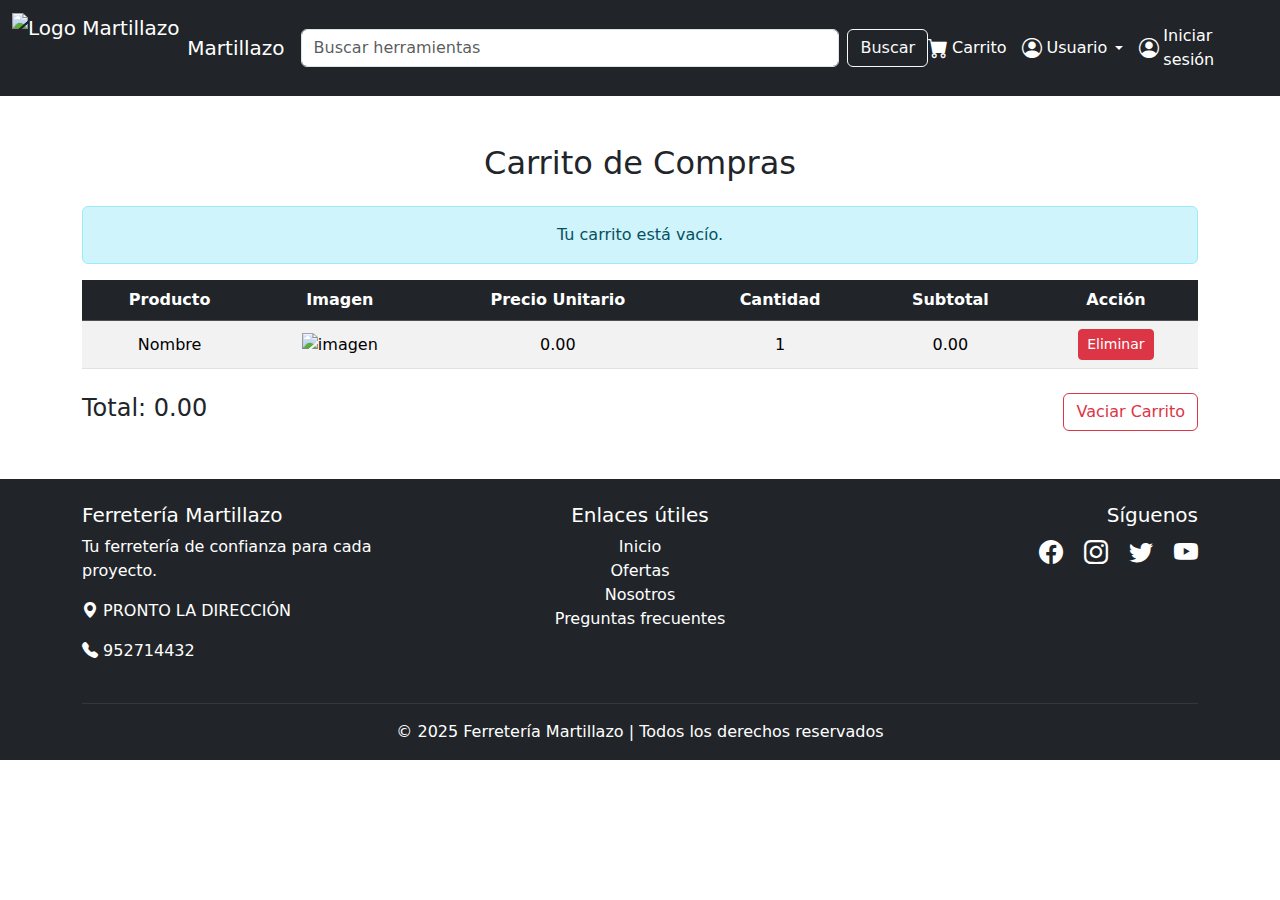
<file: src/main/resources/templates/carrito.html>
<!DOCTYPE html>
<html lang="es" xmlns:th="http://www.thymeleaf.org" xmlns:sec="http://www.thymeleaf.org/extras/spring-security">
<head>
    <meta charset="UTF-8" />
    <meta name="viewport" content="width=device-width, initial-scale=1" />
    <title>Carrito de Compras</title>
    <link href="https://cdn.jsdelivr.net/npm/bootstrap@5.3.0/dist/css/bootstrap.min.css" rel="stylesheet" />
    <link rel="stylesheet" href="https://cdn.jsdelivr.net/npm/bootstrap-icons/font/bootstrap-icons.css">
    <link rel="stylesheet" th:href="@{/css/style.css}" />
</head>
<body>

<!-- Navbar copiado del index -->
<nav class="navbar navbar-expand-lg navbar-dark bg-dark py-2">
    <div class="container-fluid d-flex justify-content-between align-items-center">
        <a class="navbar-brand d-flex align-items-center" th:href="@{/}">
            <img th:src="@{/images/LogoFerretería.jpeg}" alt="Logo Martillazo" width="80%" height="70px" class="me-2">
            <span class="fs-5">Martillazo</span>
        </a>

        <form class="d-flex mx-auto w-50" role="search">
            <input class="form-control me-2" type="search" placeholder="Buscar herramientas" aria-label="Buscar">
            <button class="btn btn-outline-light" type="submit">Buscar</button>
        </form>

        <div class="d-flex align-items-center gap-3">
            <a th:href="@{/carrito}" class="text-white text-decoration-none d-flex align-items-center gap-1">
                <i class="bi bi-cart-fill fs-5"></i>
                <span>Carrito</span>
            </a>

            <div sec:authorize="isAuthenticated()" class="dropdown">
                <a href="#" class="text-white text-decoration-none dropdown-toggle d-flex align-items-center gap-1" role="button" data-bs-toggle="dropdown">
                    <i class="bi bi-person-circle fs-5"></i>
                    <span sec:authentication="principal.username" class="text-white">Usuario</span>
                </a>
                <ul class="dropdown-menu dropdown-menu-end">
                    <li><a class="dropdown-item text-dark" href="#">Ver perfil</a></li>
                    <li><a class="dropdown-item text-dark" href="#">Mis compras</a></li>
                    <li sec:authorize="hasAnyAuthority('ROLE_ADMIN', 'ROLE_TRABAJADOR')">
                        <a class="dropdown-item text-danger" th:href="@{/admin/dashboard}">
                            <i class="bi bi-speedometer2 me-1"></i> Panel de administración
                        </a>
                    </li>
                    <li><hr class="dropdown-divider"></li>
                    <li>
                        <form th:action="@{/logout}" method="post" class="m-0">
                            <button type="submit" class="dropdown-item text-dark">Cerrar sesión</button>
                        </form>
                    </li>
                </ul>
            </div>

            <div sec:authorize="!isAuthenticated()">
                <a href="#" class="text-white text-decoration-none d-flex align-items-center gap-1" data-bs-toggle="modal" data-bs-target="#loginModal">
                    <i class="bi bi-person-circle fs-5"></i>
                    <span>Iniciar sesión</span>
                </a>
            </div>
        </div>
    </div>
</nav>

<!-- Contenido del carrito -->
<div class="container mt-5">
    <h2 class="text-center mb-4">Carrito de Compras</h2>

    <div th:if="${carrito.isEmpty()}" class="alert alert-info text-center">
        Tu carrito está vacío.
    </div>

    <div th:unless="${carrito.isEmpty()}">
        <table class="table table-striped text-center align-middle">
            <thead class="table-dark">
                <tr>
                    <th>Producto</th>
                    <th>Imagen</th>
                    <th>Precio Unitario</th>
                    <th>Cantidad</th>
                    <th>Subtotal</th>
                    <th>Acción</th>
                </tr>
            </thead>
            <tbody>
                <tr th:each="item : ${carrito}">
                    <td th:text="${item.nombre}">Nombre</td>
                    <td><img th:src="${item.imagen}" alt="imagen" style="width: 60px; height: 60px; object-fit: contain;" /></td>
                    <td th:text="${'S/. ' + #numbers.formatDecimal(item.precio, 1, 2)}">0.00</td>
                    <td th:text="${item.cantidad}">1</td>
                    <td th:text="${'S/. ' + #numbers.formatDecimal(item.precio * item.cantidad, 1, 2)}">0.00</td>
                    <td>
                        <form th:action="@{/carrito/eliminar}" method="post">
                            <input type="hidden" name="productoId" th:value="${item.productoId}" />
                            <button type="submit" class="btn btn-sm btn-danger">Eliminar</button>
                        </form>
                    </td>
                </tr>
            </tbody>
        </table>

        <div class="d-flex justify-content-between align-items-center mt-4">
            <h4>Total: <span th:text="${'S/. ' + #numbers.formatDecimal(total, 1, 2)}">0.00</span></h4>
            <form th:action="@{/carrito/vaciar}" method="post">
                <button type="submit" class="btn btn-outline-danger">Vaciar Carrito</button>
            </form>
        </div>
    </div>
</div>

<!-- Footer copiado del index -->
<footer class="bg-dark text-white mt-5 pt-4 pb-3">
    <div class="container">
        <div class="row gy-4">
            <div class="col-12 col-md-4 text-center text-md-start">
                <h5>Ferretería Martillazo</h5>
                <p>Tu ferretería de confianza para cada proyecto.</p>
                <p><i class="bi bi-geo-alt-fill"></i> PRONTO LA DIRECCIÓN </p>
                <p><i class="bi bi-telephone-fill"></i> 952714432 </p>
            </div>
            <div class="col-12 col-md-4 text-center">
                <h5>Enlaces útiles</h5>
                <ul class="list-unstyled">
                    <li><a th:href="@{/}" class="text-white text-decoration-none">Inicio</a></li>
                    <li><a th:href="@{/ofertas}" class="text-white text-decoration-none">Ofertas</a></li>
                    <li><a th:href="@{/nosotros}" class="text-white text-decoration-none">Nosotros</a></li>
                    <li><a th:href="@{/preguntas-frecuentes}" class="text-white text-decoration-none">Preguntas frecuentes</a></li>
                </ul>
            </div>
            <div class="col-12 col-md-4 text-center text-md-end">
                <h5>Síguenos</h5>
                <a href="#" class="text-white me-3"><i class="bi bi-facebook fs-4"></i></a>
                <a href="#" class="text-white me-3"><i class="bi bi-instagram fs-4"></i></a>
                <a href="#" class="text-white me-3"><i class="bi bi-twitter fs-4"></i></a>
                <a href="#" class="text-white"><i class="bi bi-youtube fs-4"></i></a>
            </div>
        </div>
        <hr class="border-secondary mt-4">
        <p class="text-center mb-0">&copy; 2025 Ferretería Martillazo | Todos los derechos reservados</p>
    </div>
</footer>

<script src="https://cdn.jsdelivr.net/npm/bootstrap@5.3.0/dist/js/bootstrap.bundle.min.js"></script>
<script th:src="@{/js/script.js}"></script>
</body>
</html>
</file>
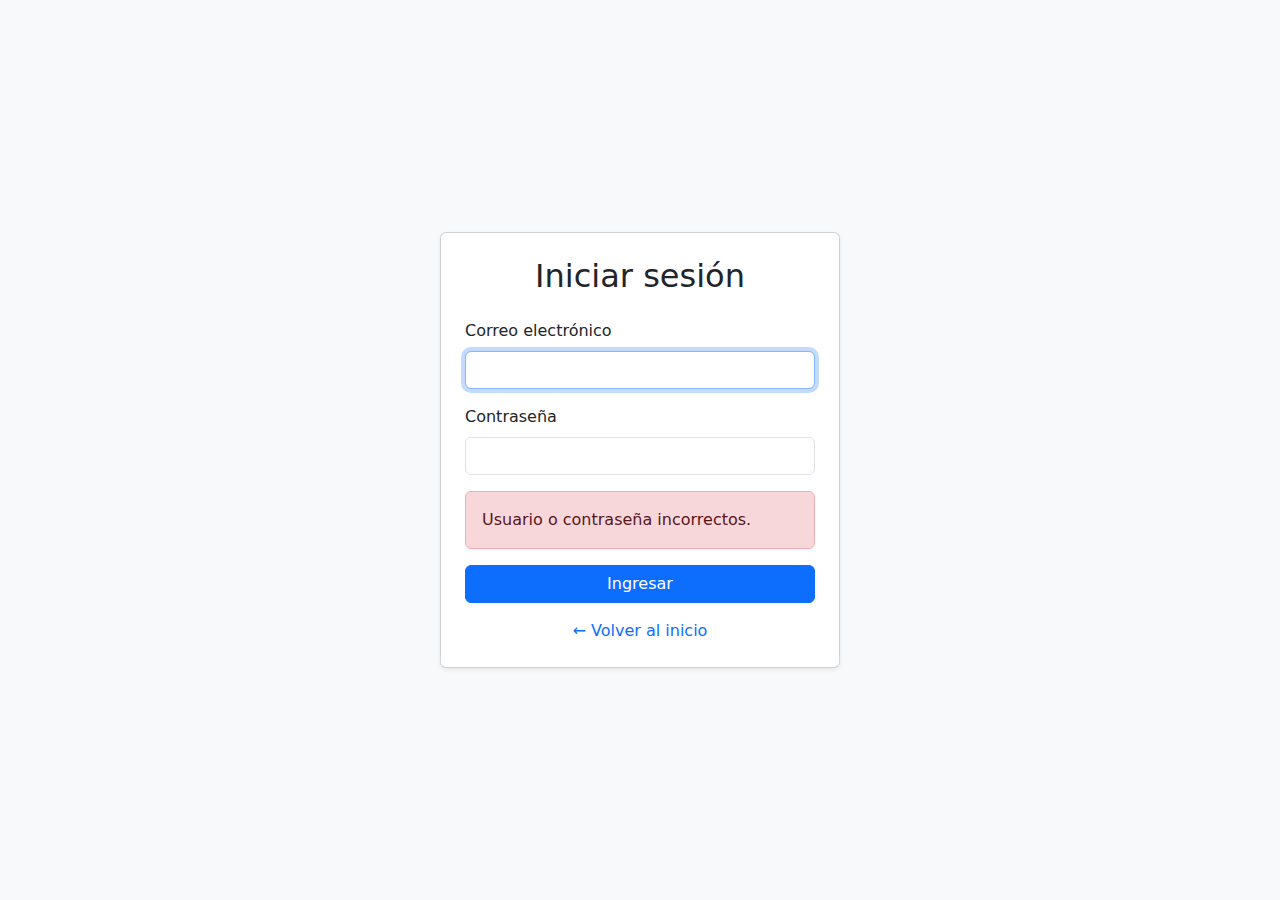
<file: src/main/resources/templates/login.html>
<!DOCTYPE html>
<html lang="es" xmlns:th="http://www.thymeleaf.org">
<head>
    <meta charset="UTF-8">
    <title>Iniciar sesión</title>
    <link href="https://cdn.jsdelivr.net/npm/bootstrap@5.3.0/dist/css/bootstrap.min.css" rel="stylesheet">
</head>
<body class="bg-light">

<div class="container d-flex align-items-center justify-content-center" style="height: 100vh;">
    <div class="card shadow-sm p-4 w-100" style="max-width: 400px;">
        <h2 class="text-center mb-4">Iniciar sesión</h2>
        <form th:action="@{/login}" method="post">
            <div class="mb-3">
                <label for="username" class="form-label">Correo electrónico</label>
                <input type="email" class="form-control" id="username" name="username" required autofocus>
            </div>
            <div class="mb-3">
                <label for="password" class="form-label">Contraseña</label>
                <input type="password" class="form-control" id="password" name="password" required>
            </div>
            <div th:if="${param.error}" class="alert alert-danger">
                Usuario o contraseña incorrectos.
            </div>
            <button type="submit" class="btn btn-primary w-100">Ingresar</button>
        </form>
        <div class="text-center mt-3">
            <a th:href="@{/}" class="text-decoration-none">← Volver al inicio</a>
        </div>
    </div>
</div>

<script src="https://cdn.jsdelivr.net/npm/bootstrap@5.3.0/dist/js/bootstrap.bundle.min.js"></script>
</body>
</html>
</file>
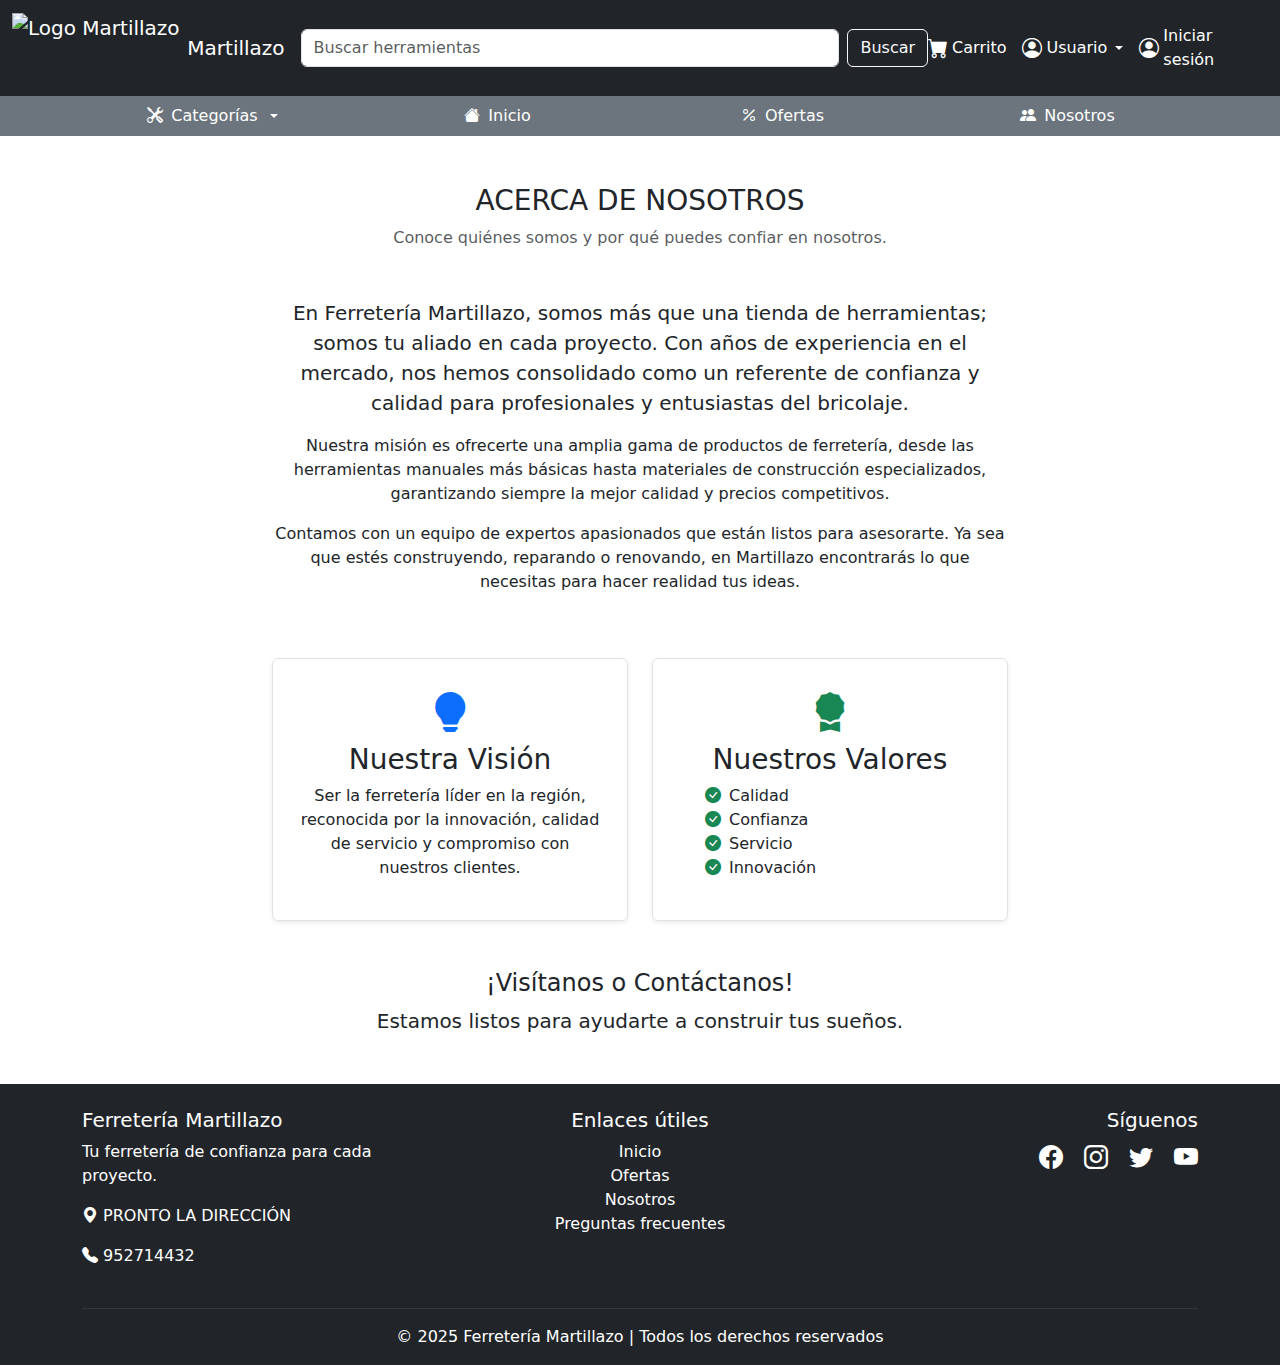
<file: src/main/resources/templates/nosotros.html>
<!DOCTYPE html>
<html lang="es" xmlns:th="http://www.thymeleaf.org" xmlns:sec="http://www.thymeleaf.org/extras/spring-security">
<head>
    <meta charset="UTF-8" />
    <meta name="viewport" content="width=device-width, initial-scale=1" />
    <title>Nosotros</title>

    <link href="https://cdn.jsdelivr.net/npm/bootstrap@5.3.0/dist/css/bootstrap.min.css" rel="stylesheet">
    <link rel="stylesheet" href="https://cdn.jsdelivr.net/npm/bootstrap-icons/font/bootstrap-icons.css">
    <link rel="stylesheet" th:href="@{/css/style.css}" />
</head>
<body>

<!-- Navbar principal -->
<nav class="navbar navbar-expand-lg navbar-dark bg-dark py-2">
    <div class="container-fluid d-flex justify-content-between align-items-center">
        <a class="navbar-brand d-flex align-items-center" th:href="@{/}">
            <img th:src="@{/images/LogoFerretería.jpeg}" alt="Logo Martillazo" width="80%" height="70px" class="me-2">
            <span class="fs-5">Martillazo</span>
        </a>

        <form class="d-flex mx-auto w-50" role="search">
            <input class="form-control me-2" type="search" placeholder="Buscar herramientas" aria-label="Buscar">
            <button class="btn btn-outline-light" type="submit">Buscar</button>
        </form>

        <div class="d-flex align-items-center gap-3">
            <a href="#" class="text-white text-decoration-none d-flex align-items-center gap-1">
                <i class="bi bi-cart-fill fs-5"></i>
                <span>Carrito</span>
            </a>

            <!-- Si está autenticado -->
            <div sec:authorize="isAuthenticated()" class="dropdown">
                <a href="#" class="text-white text-decoration-none dropdown-toggle d-flex align-items-center gap-1" role="button" data-bs-toggle="dropdown">
                    <i class="bi bi-person-circle fs-5"></i>
                    <span sec:authentication="principal.username" class="text-white">Usuario</span>
                </a>
                <ul class="dropdown-menu dropdown-menu-end">
                    <li><a class="dropdown-item text-dark" href="#">Ver perfil</a></li>
                    <li><a class="dropdown-item text-dark" href="#">Mis compras</a></li>

                    <!-- Paneles -->
                    <li sec:authorize="hasRole('ADMIN')">
                        <a class="dropdown-item text-danger" th:href="@{/admin/dashboard}">
                            <i class="bi bi-speedometer2 me-1"></i> Panel de administración
                        </a>
                    </li>
                    <li sec:authorize="hasRole('TRABAJADOR')">
                        <a class="dropdown-item text-danger" th:href="@{/admin/dashboard}">
                            <i class="bi bi-briefcase-fill me-1"></i> Panel del trabajador
                        </a>
                    </li>

                    <li><hr class="dropdown-divider"></li>
                    <li>
                        <form th:action="@{/logout}" method="post" class="m-0">
                            <button type="submit" class="dropdown-item text-dark">Cerrar sesión</button>
                        </form>
                    </li>
                </ul>
            </div>

            <!-- Si NO está autenticado -->
            <div sec:authorize="!isAuthenticated()">
                <a href="#" class="text-white text-decoration-none d-flex align-items-center gap-1" data-bs-toggle="modal" data-bs-target="#loginModal">
                    <i class="bi bi-person-circle fs-5"></i>
                    <span>Iniciar sesión</span>
                </a>
            </div>
        </div>
    </div>
</nav>

<!-- Navbar secundaria de categorías -->
<div class="bg-secondary text-white text-center py-2">
    <div class="container">
        <div class="row">
            <div class="col dropdown">
                <a class="text-white text-decoration-none d-flex justify-content-center align-items-center gap-2 dropdown-toggle" href="#" role="button" data-bs-toggle="dropdown">
                    <i class="bi bi-tools"></i> Categorías
                </a>
                <ul class="dropdown-menu">
                    <li th:each="cat : ${categorias}">
                        <a class="dropdown-item" th:href="@{'/index?category=' + ${cat.nombre}}" th:text="${cat.nombre}"></a>
                    </li>
                </ul>
            </div>
            <div class="col">
                <a th:href="@{/}" class="text-white text-decoration-none d-flex justify-content-center align-items-center gap-2">
                    <i class="bi bi-house-fill"></i> Inicio
                </a>
            </div>
            <div class="col">
                <a th:href="@{/ofertas}" class="text-white text-decoration-none d-flex justify-content-center align-items-center gap-2">
                    <i class="bi bi-percent"></i> Ofertas
                </a>
            </div>
            <div class="col">
                <a th:href="@{/nosotros}" class="text-white text-decoration-none d-flex justify-content-center align-items-center gap-2">
                    <i class="bi bi-people-fill"></i> Nosotros
                </a>
            </div>
        </div>
    </div>
</div>

<!-- Contenido principal -->
<main id="main-content-wrapper" class="flex-grow-1">
    <div class="container mt-5">
        <div class="text-center mb-5">
            <h3 class="section-title">ACERCA DE NOSOTROS</h3>
            <p class="text-muted">Conoce quiénes somos y por qué puedes confiar en nosotros.</p>
        </div>

        <div class="row mb-5">
            <div class="col-md-8 mx-auto text-center">
                <p class="lead">En Ferretería Martillazo, somos más que una tienda de herramientas; somos tu aliado en cada proyecto. Con años de experiencia en el mercado, nos hemos consolidado como un referente de confianza y calidad para profesionales y entusiastas del bricolaje.</p>
                <p>Nuestra misión es ofrecerte una amplia gama de productos de ferretería, desde las herramientas manuales más básicas hasta materiales de construcción especializados, garantizando siempre la mejor calidad y precios competitivos.</p>
                <p>Contamos con un equipo de expertos apasionados que están listos para asesorarte. Ya sea que estés construyendo, reparando o renovando, en Martillazo encontrarás lo que necesitas para hacer realidad tus ideas.</p>
            </div>
        </div>

        <div class="row justify-content-center text-center mb-5">
            <div class="col-md-4">
                <div class="p-4 border rounded shadow-sm">
                    <i class="bi bi-lightbulb-fill fs-1 text-primary mb-3"></i>
                    <h3>Nuestra Visión</h3>
                    <p>Ser la ferretería líder en la región, reconocida por la innovación, calidad de servicio y compromiso con nuestros clientes.</p>
                </div>
            </div>
            <div class="col-md-4">
                <div class="p-4 border rounded shadow-sm">
                    <i class="bi bi-award-fill fs-1 text-success mb-3"></i>
                    <h3>Nuestros Valores</h3>
                    <ul class="list-unstyled text-start mx-auto" style="max-width: 250px;">
                        <li><i class="bi bi-check-circle-fill me-2 text-success"></i>Calidad</li>
                        <li><i class="bi bi-check-circle-fill me-2 text-success"></i>Confianza</li>
                        <li><i class="bi bi-check-circle-fill me-2 text-success"></i>Servicio</li>
                        <li><i class="bi bi-check-circle-fill me-2 text-success"></i>Innovación</li>
                    </ul>
                </div>
            </div>
        </div>

        <div class="text-center mt-5">
            <h4>¡Visítanos o Contáctanos!</h4>
            <p class="lead">Estamos listos para ayudarte a construir tus sueños.</p>
        </div>
    </div>
</main>

<!-- Footer -->
<footer class="bg-dark text-white mt-5 pt-4 pb-3">
    <div class="container">
        <div class="row gy-4">
            <div class="col-12 col-md-4 text-center text-md-start">
                <h5>Ferretería Martillazo</h5>
                <p>Tu ferretería de confianza para cada proyecto.</p>
                <p><i class="bi bi-geo-alt-fill"></i> PRONTO LA DIRECCIÓN</p>
                <p><i class="bi bi-telephone-fill"></i> 952714432</p>
            </div>

            <div class="col-12 col-md-4 text-center">
                <h5>Enlaces útiles</h5>
                <ul class="list-unstyled">
                    <li><a th:href="@{/}" class="text-white text-decoration-none">Inicio</a></li>
                    <li><a th:href="@{/ofertas}" class="text-white text-decoration-none">Ofertas</a></li>
                    <li><a th:href="@{/nosotros}" class="text-white text-decoration-none">Nosotros</a></li>
                    <li><a th:href="@{/preguntas-frecuentes}" class="text-white text-decoration-none">Preguntas frecuentes</a></li>
                </ul>
            </div>

            <div class="col-12 col-md-4 text-center text-md-end">
                <h5>Síguenos</h5>
                <a href="#" class="text-white me-3"><i class="bi bi-facebook fs-4"></i></a>
                <a href="#" class="text-white me-3"><i class="bi bi-instagram fs-4"></i></a>
                <a href="#" class="text-white me-3"><i class="bi bi-twitter fs-4"></i></a>
                <a href="#" class="text-white"><i class="bi bi-youtube fs-4"></i></a>
            </div>
        </div>
        <hr class="border-secondary mt-4">
        <p class="text-center mb-0">&copy; 2025 Ferretería Martillazo | Todos los derechos reservados</p>
    </div>
</footer>

<!-- Modal de login -->
<div th:replace="fragments/login-register-modal :: loginModalFragment"></div>

<script src="https://cdn.jsdelivr.net/npm/bootstrap@5.3.0/dist/js/bootstrap.bundle.min.js"></script>
<script th:src="@{/js/script.js}"></script>

</body>
</html>
</file>
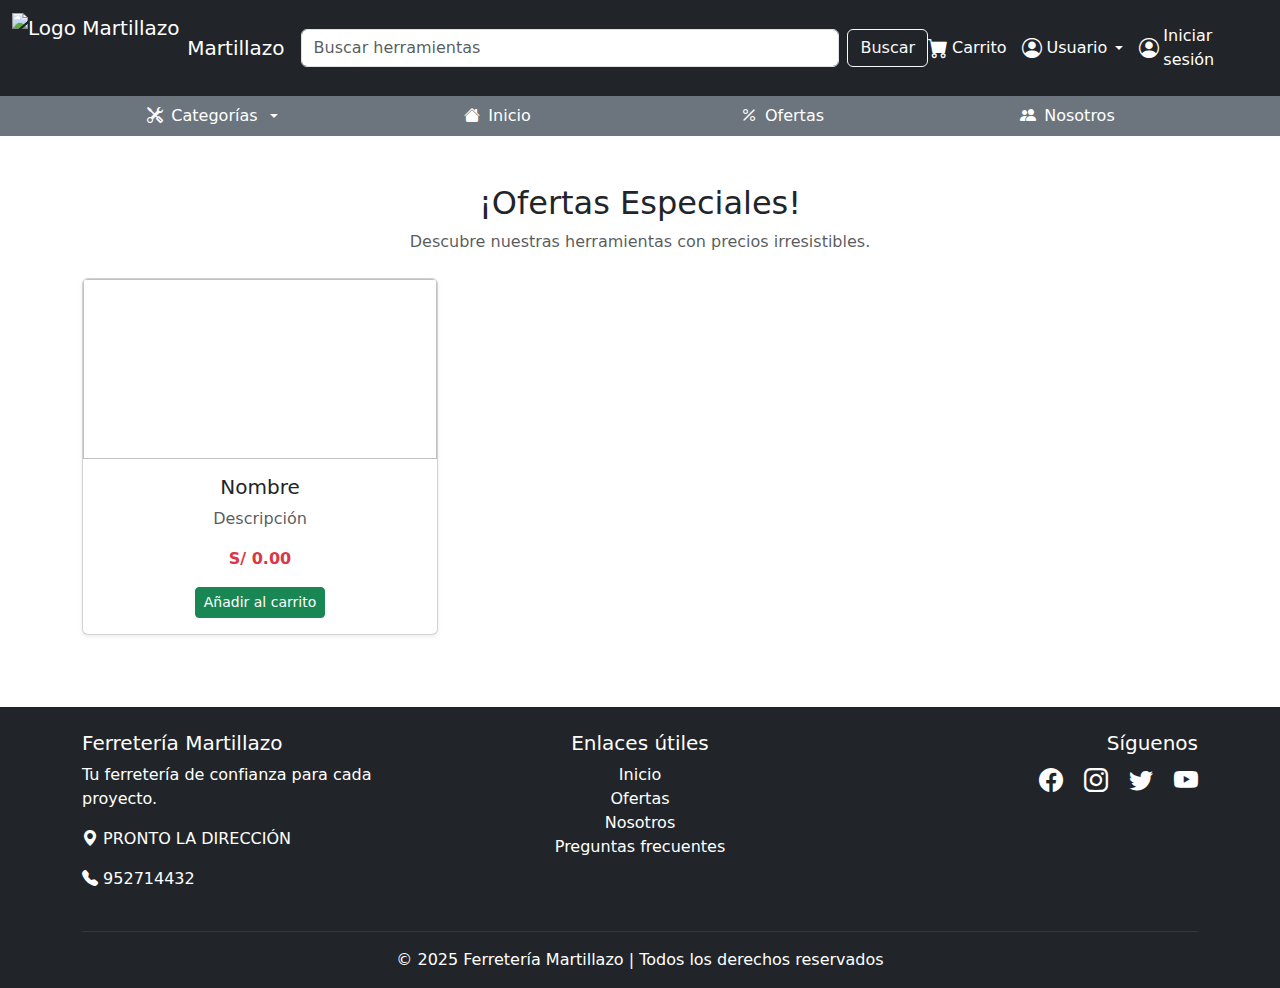
<file: src/main/resources/templates/ofertas.html>
<!DOCTYPE html>
<html lang="es" xmlns:th="http://www.thymeleaf.org" xmlns:sec="http://www.thymeleaf.org/extras/spring-security">
<head>
    <meta charset="UTF-8" />
    <meta name="viewport" content="width=device-width, initial-scale=1" />
    <title>Ofertas</title>

    <link href="https://cdn.jsdelivr.net/npm/bootstrap@5.3.0/dist/css/bootstrap.min.css" rel="stylesheet">
    <link rel="stylesheet" href="https://cdn.jsdelivr.net/npm/bootstrap-icons/font/bootstrap-icons.css">
    <link rel="stylesheet" th:href="@{/css/style.css}" />
</head>
<body>

<!-- Navbar principal -->
<nav class="navbar navbar-expand-lg navbar-dark bg-dark py-2">
    <div class="container-fluid d-flex justify-content-between align-items-center">
        <a class="navbar-brand d-flex align-items-center" th:href="@{/}">
            <img th:src="@{/images/LogoFerretería.jpeg}" alt="Logo Martillazo" width="80%" height="70px" class="me-2">
            <span class="fs-5">Martillazo</span>
        </a>

        <form class="d-flex mx-auto w-50" role="search">
            <input class="form-control me-2" type="search" placeholder="Buscar herramientas" aria-label="Buscar">
            <button class="btn btn-outline-light" type="submit">Buscar</button>
        </form>

        <div class="d-flex align-items-center gap-3">
            <a href="#" class="text-white text-decoration-none d-flex align-items-center gap-1">
                <i class="bi bi-cart-fill fs-5"></i>
                <span>Carrito</span>
            </a>

            <!-- Usuario autenticado -->
            <div sec:authorize="isAuthenticated()" class="dropdown">
                <a href="#" class="text-white text-decoration-none dropdown-toggle d-flex align-items-center gap-1" role="button" data-bs-toggle="dropdown">
                    <i class="bi bi-person-circle fs-5"></i>
                    <span sec:authentication="principal.username">Usuario</span>
                </a>
                <ul class="dropdown-menu dropdown-menu-end">
                    <li><a class="dropdown-item text-dark" href="#">Ver perfil</a></li>
                    <li><a class="dropdown-item text-dark" href="#">Mis compras</a></li>

                    <li sec:authorize="hasAnyRole('ADMIN', 'TRABAJADOR')">
                        <a class="dropdown-item text-danger" th:href="@{/admin/dashboard}">
                            <i class="bi bi-speedometer2 me-1"></i> Panel de administración
                        </a>
                    </li>

                    <li><hr class="dropdown-divider"></li>
                    <li>
                        <form th:action="@{/logout}" method="post" class="m-0">
                            <button type="submit" class="dropdown-item">
                                <i class="bi bi-box-arrow-right me-1"></i> Cerrar sesión
                            </button>
                        </form>
                    </li>
                </ul>
            </div>

            <!-- Usuario NO autenticado -->
            <div sec:authorize="!isAuthenticated()">
                <a href="#" class="text-white text-decoration-none d-flex align-items-center gap-1" data-bs-toggle="modal" data-bs-target="#loginModal">
                    <i class="bi bi-person-circle fs-5"></i>
                    <span>Iniciar sesión</span>
                </a>
            </div>
        </div>
    </div>
</nav>

<!-- Navbar secundaria -->
<div class="bg-secondary text-white text-center py-2">
    <div class="container">
        <div class="row">
            <div class="col dropdown">
                <a class="text-white text-decoration-none d-flex justify-content-center align-items-center gap-2 dropdown-toggle" href="#" role="button" data-bs-toggle="dropdown">
                    <i class="bi bi-tools"></i> Categorías
                </a>
                <ul class="dropdown-menu">
                    <li th:each="cat : ${categorias}">
                        <a class="dropdown-item" th:href="@{'/index?category=' + ${cat.nombre}}" th:text="${cat.nombre}"></a>
                    </li>
                </ul>
            </div>
            <div class="col">
                <a th:href="@{/}" class="text-white text-decoration-none d-flex justify-content-center align-items-center gap-2">
                    <i class="bi bi-house-fill"></i> Inicio
                </a>
            </div>
            <div class="col">
                <a th:href="@{/ofertas}" class="text-white text-decoration-none d-flex justify-content-center align-items-center gap-2">
                    <i class="bi bi-percent"></i> Ofertas
                </a>
            </div>
            <div class="col">
                <a th:href="@{/nosotros}" class="text-white text-decoration-none d-flex justify-content-center align-items-center gap-2">
                    <i class="bi bi-people-fill"></i> Nosotros
                </a>
            </div>
        </div>
    </div>
</div>

<!-- Contenido de ofertas -->
<main class="container mt-5">
    <div class="text-center mb-4">
        <h2 class="section-title">¡Ofertas Especiales!</h2>
        <p class="text-muted">Descubre nuestras herramientas con precios irresistibles.</p>
    </div>

    <div class="row">
        <!-- Ejemplo de producto en oferta -->
        <div class="col-12 col-sm-6 col-md-4 mb-4" th:each="oferta : ${ofertas}">
            <div class="card h-100 shadow-sm">
                <img th:src="${oferta.imagen}" class="card-img-top" th:alt="${oferta.nombre}" style="height: 180px; object-fit: contain;">
                <div class="card-body d-flex flex-column text-center">
                    <h5 class="card-title" th:text="${oferta.nombre}">Nombre</h5>
                    <p class="text-muted" th:text="${oferta.descripcion}">Descripción</p>
                    <p class="card-price price text-danger fw-bold" th:text="${'S/. ' + #numbers.formatDecimal(oferta.precio, 1, 2)}">S/ 0.00</p>
                    <div class="mt-auto">
                        <button class="btn btn-success btn-sm">Añadir al carrito</button>
                    </div>
                </div>
            </div>
        </div>
    </div>
</main>

<!-- Footer -->
<footer class="bg-dark text-white mt-5 pt-4 pb-3">
    <div class="container">
        <div class="row gy-4">
            <div class="col-12 col-md-4 text-center text-md-start">
                <h5>Ferretería Martillazo</h5>
                <p>Tu ferretería de confianza para cada proyecto.</p>
                <p><i class="bi bi-geo-alt-fill"></i> PRONTO LA DIRECCIÓN</p>
                <p><i class="bi bi-telephone-fill"></i> 952714432</p>
            </div>

            <div class="col-12 col-md-4 text-center">
                <h5>Enlaces útiles</h5>
                <ul class="list-unstyled">
                    <li><a th:href="@{/}" class="text-white text-decoration-none">Inicio</a></li>
                    <li><a th:href="@{/ofertas}" class="text-white text-decoration-none">Ofertas</a></li>
                    <li><a th:href="@{/nosotros}" class="text-white text-decoration-none">Nosotros</a></li>
                    <li><a th:href="@{/preguntas-frecuentes}" class="text-white text-decoration-none">Preguntas frecuentes</a></li>
                </ul>
            </div>

            <div class="col-12 col-md-4 text-center text-md-end">
                <h5>Síguenos</h5>
                <a href="#" class="text-white me-3"><i class="bi bi-facebook fs-4"></i></a>
                <a href="#" class="text-white me-3"><i class="bi bi-instagram fs-4"></i></a>
                <a href="#" class="text-white me-3"><i class="bi bi-twitter fs-4"></i></a>
                <a href="#" class="text-white"><i class="bi bi-youtube fs-4"></i></a>
            </div>
        </div>
        <hr class="border-secondary mt-4">
        <p class="text-center mb-0">&copy; 2025 Ferretería Martillazo | Todos los derechos reservados</p>
    </div>
</footer>

<!-- Modal login/register -->
<div th:replace="fragments/login-register-modal :: loginModalFragment"></div>

<script src="https://cdn.jsdelivr.net/npm/bootstrap@5.3.0/dist/js/bootstrap.bundle.min.js"></script>
<script th:src="@{/js/script.js}"></script>

</body>
</html>
</file>
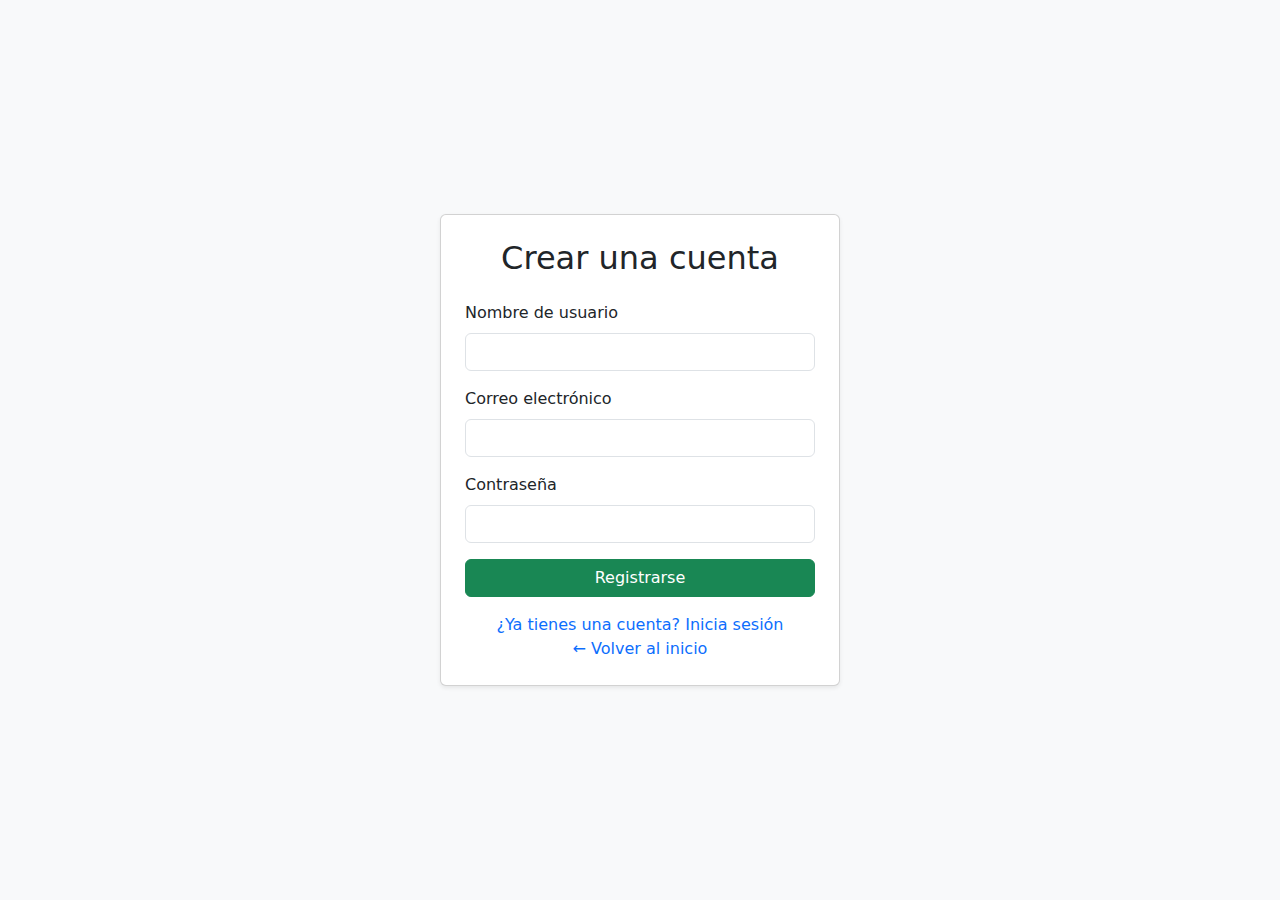
<file: src/main/resources/templates/register.html>
<!DOCTYPE html>
<html lang="es" xmlns:th="http://www.thymeleaf.org">
<head>
    <meta charset="UTF-8">
    <title>Registrarse</title>
    <link href="https://cdn.jsdelivr.net/npm/bootstrap@5.3.0/dist/css/bootstrap.min.css" rel="stylesheet">
</head>
<body class="bg-light">

<div class="container d-flex align-items-center justify-content-center" style="height: 100vh;">
    <div class="card shadow-sm p-4" style="min-width: 400px;">
        <h2 class="text-center mb-4">Crear una cuenta</h2>
        <form th:action="@{/register}" method="post" th:object="${usuario}">
            <div class="mb-3">
                <label for="nombre" class="form-label">Nombre de usuario</label>
                <input type="text" th:field="*{nombre}" class="form-control" id="nombre" required>
            </div>
            <div class="mb-3">
                <label for="correo" class="form-label">Correo electrónico</label>
                <input type="email" th:field="*{correo}" class="form-control" id="correo" required>
            </div>
            <div class="mb-3">
                <label for="contraseña" class="form-label">Contraseña</label>
                <input type="password" th:field="*{contraseña}" class="form-control" id="contraseña" required minlength="6">
            </div>
            <button type="submit" class="btn btn-success w-100">Registrarse</button>
        </form>
        <div class="text-center mt-3">
            <a th:href="@{/login}" class="text-decoration-none">¿Ya tienes una cuenta? Inicia sesión</a>
            <br>
            <a th:href="@{/}" class="text-decoration-none">← Volver al inicio</a>
        </div>
    </div>
</div>

<script src="https://cdn.jsdelivr.net/npm/bootstrap@5.3.0/dist/js/bootstrap.bundle.min.js"></script>
</body>
</html>
</file>
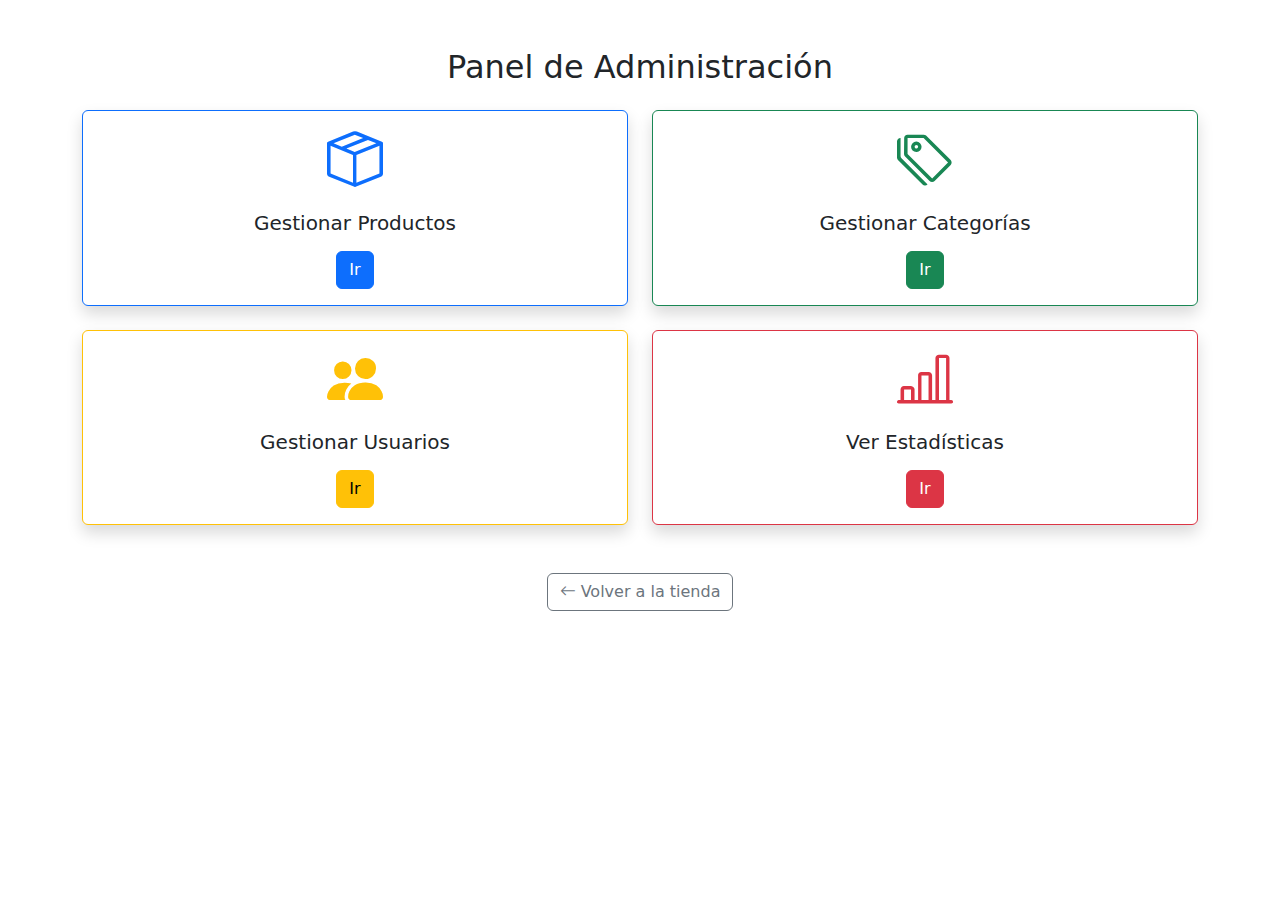
<file: src/main/resources/templates/admin/dashboard.html>
<!DOCTYPE html>
<html lang="es" xmlns:th="http://www.thymeleaf.org" xmlns:sec="http://www.thymeleaf.org/extras/spring-security">
<head>
    <meta charset="UTF-8">
    <title>Panel de Administración</title>
    <link href="https://cdn.jsdelivr.net/npm/bootstrap@5.3.0/dist/css/bootstrap.min.css" rel="stylesheet">
    <link href="https://cdn.jsdelivr.net/npm/bootstrap-icons/font/bootstrap-icons.css" rel="stylesheet">
    <link th:href="@{/css/style.css}" rel="stylesheet">
</head>
<body>
<div class="container mt-5">
    <h2 class="mb-4 text-center">Panel de Administración</h2>

    <div class="row row-cols-1 row-cols-md-2 g-4">

        <!-- Productos (Admin + Trabajador) -->
        <div class="col" sec:authorize="hasAnyRole('ADMIN', 'TRABAJADOR')">
            <div class="card h-100 border-primary shadow">
                <div class="card-body text-center">
                    <i class="bi bi-box-seam display-4 text-primary"></i>
                    <h5 class="card-title mt-3">Gestionar Productos</h5>
                    <a th:href="@{/admin/productos}" class="btn btn-primary mt-2">Ir</a>
                </div>
            </div>
        </div>

        <!-- Categorías (Admin + Trabajador) -->
        <div class="col" sec:authorize="hasAnyRole('ADMIN', 'TRABAJADOR')">
            <div class="card h-100 border-success shadow">
                <div class="card-body text-center">
                    <i class="bi bi-tags display-4 text-success"></i>
                    <h5 class="card-title mt-3">Gestionar Categorías</h5>
                    <a th:href="@{/admin/categorias}" class="btn btn-success mt-2">Ir</a>
                </div>
            </div>
        </div>

        <!-- Usuarios (solo ADMIN) -->
        <div class="col" sec:authorize="hasRole('ADMIN')">
            <div class="card h-100 border-warning shadow">
                <div class="card-body text-center">
                    <i class="bi bi-people-fill display-4 text-warning"></i>
                    <h5 class="card-title mt-3">Gestionar Usuarios</h5>
                    <a th:href="@{/admin/usuarios}" class="btn btn-warning mt-2">Ir</a>
                </div>
            </div>
        </div>

        <!-- Estadísticas (solo ADMIN) -->
        <div class="col" sec:authorize="hasRole('ADMIN')">
            <div class="card h-100 border-danger shadow">
                <div class="card-body text-center">
                    <i class="bi bi-bar-chart-line display-4 text-danger"></i>
                    <h5 class="card-title mt-3">Ver Estadísticas</h5>
                    <a th:href="@{/admin/estadisticas}" class="btn btn-danger mt-2">Ir</a>
                </div>
            </div>
        </div>

    </div>

    <!-- Volver a la tienda -->
    <div class="mt-5 text-center">
        <a th:href="@{/}" class="btn btn-outline-secondary">
            <i class="bi bi-arrow-left"></i> Volver a la tienda
        </a>
    </div>
</div>
</body>
</html>
</file>
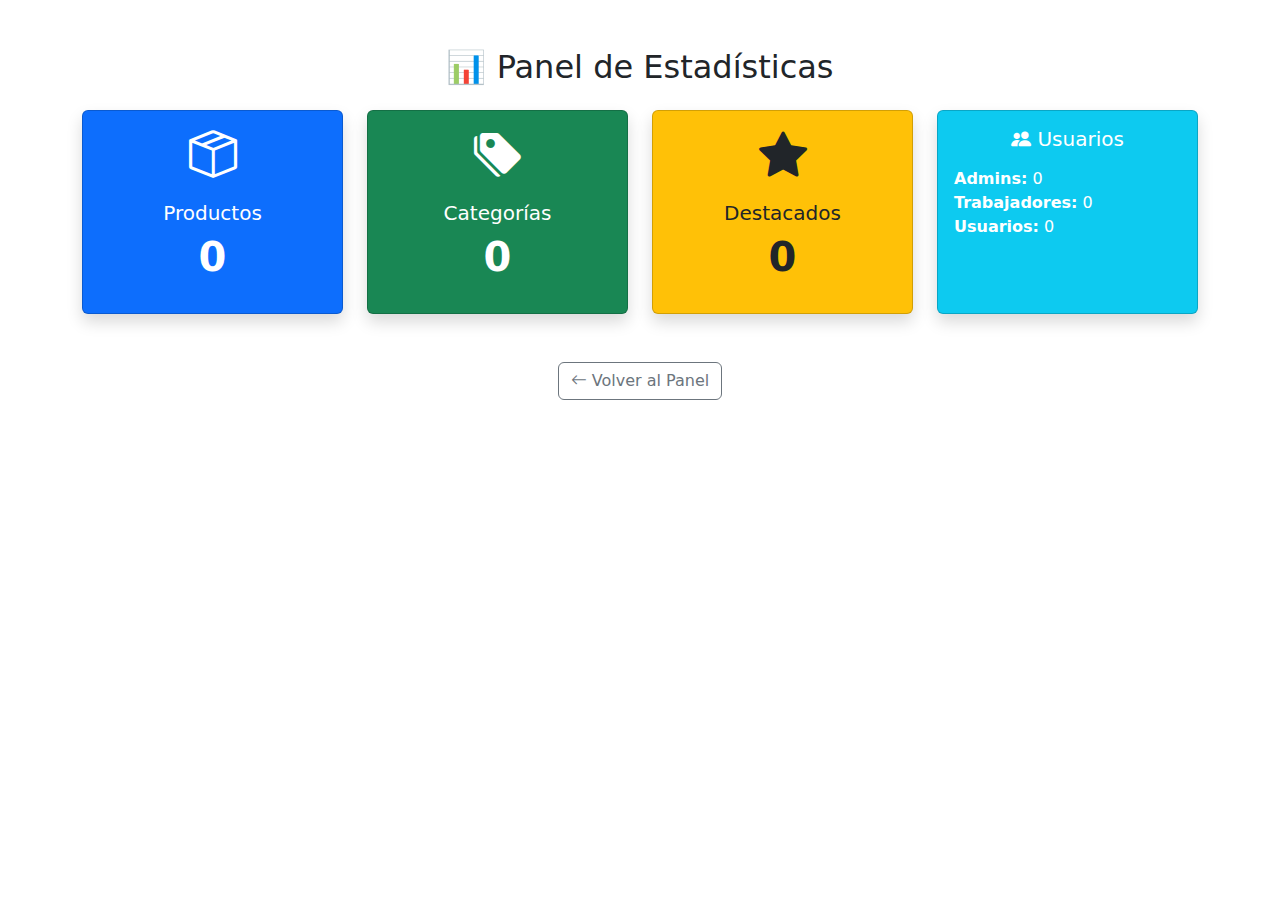
<file: src/main/resources/templates/admin/estadisticas.html>
<!DOCTYPE html>
<html lang="es" xmlns:th="http://www.thymeleaf.org">
<head>
    <meta charset="UTF-8">
    <title>Estadísticas</title>
    <link href="https://cdn.jsdelivr.net/npm/bootstrap@5.3.0/dist/css/bootstrap.min.css" rel="stylesheet">
    <link href="https://cdn.jsdelivr.net/npm/bootstrap-icons/font/bootstrap-icons.css" rel="stylesheet">
</head>
<body>
<div class="container mt-5">
    <h2 class="mb-4 text-center">📊 Panel de Estadísticas</h2>

    <div class="row g-4">
        <!-- Total de Productos -->
        <div class="col-md-6 col-lg-3">
            <div class="card text-white bg-primary h-100 shadow">
                <div class="card-body text-center">
                    <i class="bi bi-box-seam display-5"></i>
                    <h5 class="card-title mt-3">Productos</h5>
                    <p class="display-6 fw-bold" th:text="${totalProductos}">0</p>
                </div>
            </div>
        </div>

        <!-- Total de Categorías -->
        <div class="col-md-6 col-lg-3">
            <div class="card text-white bg-success h-100 shadow">
                <div class="card-body text-center">
                    <i class="bi bi-tags-fill display-5"></i>
                    <h5 class="card-title mt-3">Categorías</h5>
                    <p class="display-6 fw-bold" th:text="${totalCategorias}">0</p>
                </div>
            </div>
        </div>

        <!-- Productos Destacados -->
        <div class="col-md-6 col-lg-3">
            <div class="card text-dark bg-warning h-100 shadow">
                <div class="card-body text-center">
                    <i class="bi bi-star-fill display-5"></i>
                    <h5 class="card-title mt-3">Destacados</h5>
                    <p class="display-6 fw-bold" th:text="${productosDestacados}">0</p>
                </div>
            </div>
        </div>

        <!-- Usuarios por Rol -->
        <div class="col-md-6 col-lg-3">
            <div class="card text-white bg-info h-100 shadow">
                <div class="card-body">
                    <h5 class="card-title text-center"><i class="bi bi-people-fill"></i> Usuarios</h5>
                    <ul class="list-unstyled mt-3">
                        <li><strong>Admins:</strong> <span th:text="${totalAdmins}">0</span></li>
                        <li><strong>Trabajadores:</strong> <span th:text="${totalTrabajadores}">0</span></li>
                        <li><strong>Usuarios:</strong> <span th:text="${totalUsuarios}">0</span></li>
                    </ul>
                </div>
            </div>
        </div>
    </div>

    <!-- Volver al Panel -->
    <div class="mt-5 text-center">
        <a th:href="@{/admin/dashboard}" class="btn btn-outline-secondary">
            <i class="bi bi-arrow-left"></i> Volver al Panel
        </a>
    </div>
</div>
</body>
</html>
</file>
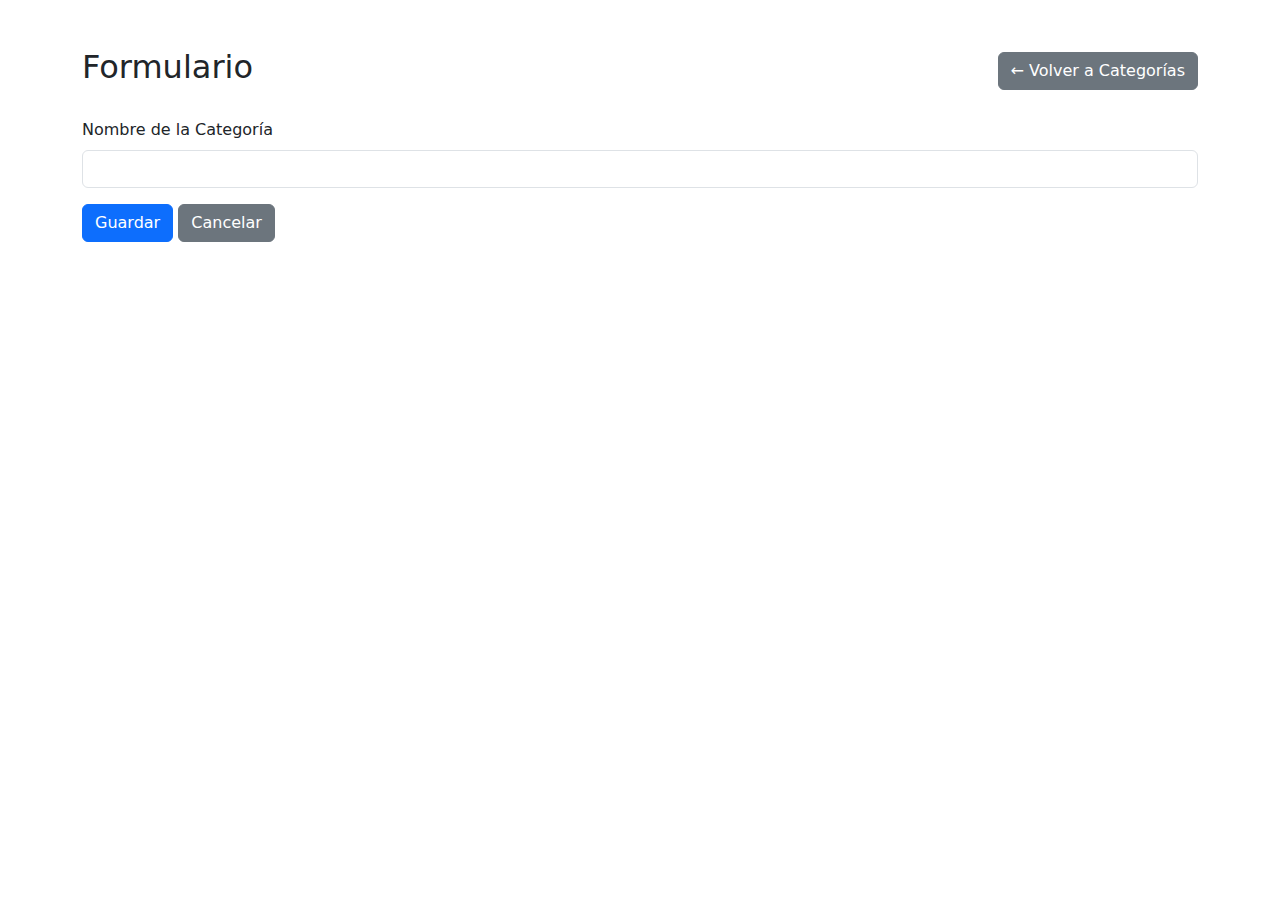
<file: src/main/resources/templates/admin/formulario-categoria.html>
<!DOCTYPE html>
<html lang="es" xmlns:th="http://www.thymeleaf.org">
<head>
    <meta charset="UTF-8">
    <title th:text="${categoria.id != null} ? 'Editar Categoría' : 'Nueva Categoría'">Formulario Categoría</title>
    <link href="https://cdn.jsdelivr.net/npm/bootstrap@5.3.0/dist/css/bootstrap.min.css" rel="stylesheet">
</head>
<body>
<div class="container mt-5">
    <div class="d-flex justify-content-between align-items-center mb-4">
        <h2 th:text="${categoria.id != null} ? 'Editar Categoría' : 'Crear Nueva Categoría'">Formulario</h2>
        <a th:href="@{/admin/categorias}" class="btn btn-secondary">← Volver a Categorías</a>
    </div>

    <form th:action="@{/admin/categorias/guardar}" th:object="${categoria}" method="post">
    <input type="hidden" th:field="*{id}">

    <div class="mb-3">
        <label for="nombre" class="form-label">Nombre de la Categoría</label>
        <input type="text" id="nombre" th:field="*{nombre}" class="form-control"
            th:classappend="${#fields.hasErrors('nombre')} ? 'is-invalid'">
        <div class="invalid-feedback" th:if="${#fields.hasErrors('nombre')}" th:errors="*{nombre}"></div>
    </div>

    <button type="submit" class="btn btn-primary">Guardar</button>
    <a th:href="@{/admin/categorias}" class="btn btn-secondary">Cancelar</a>
</form>

</div>
</body>
</html>
</file>
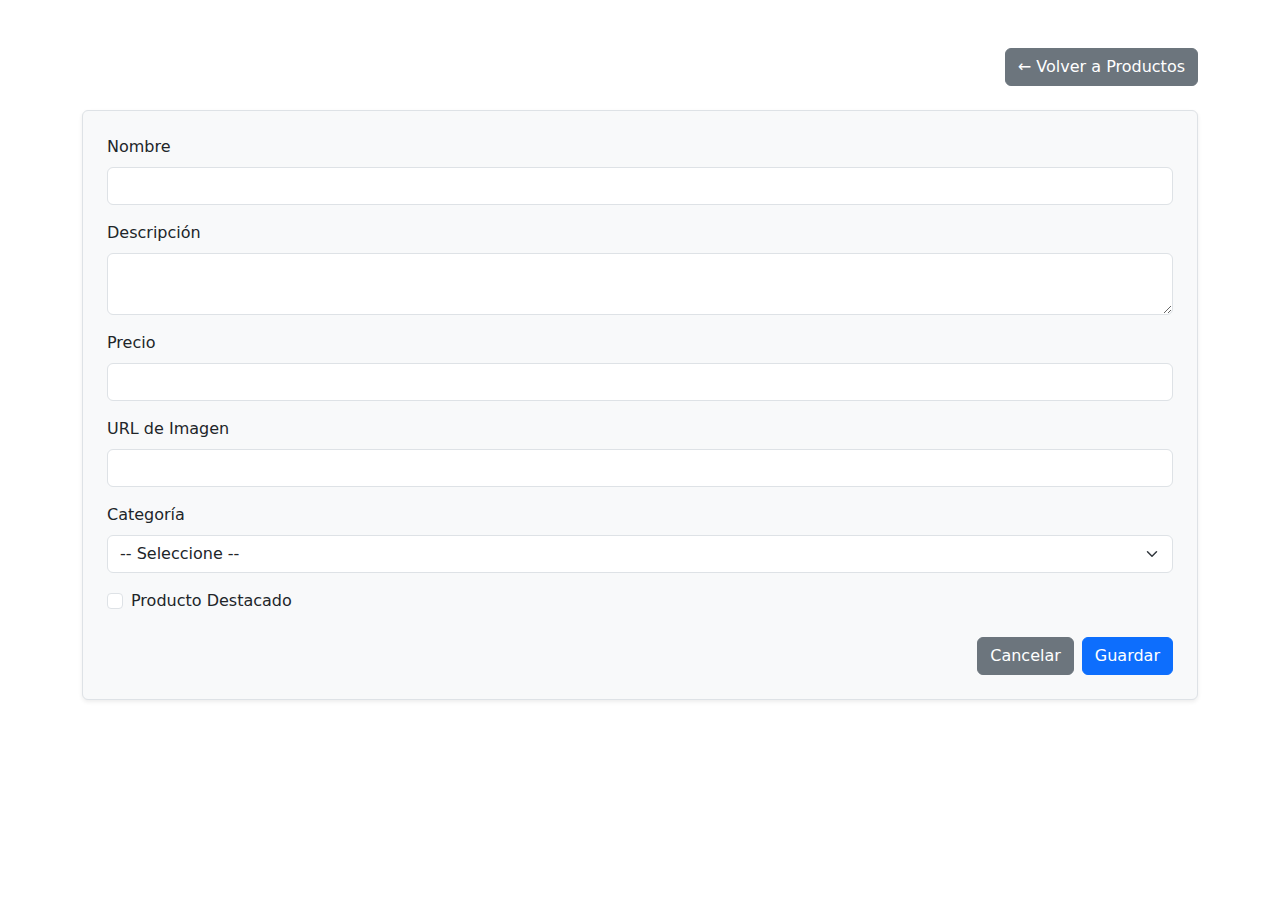
<file: src/main/resources/templates/admin/formulario-producto.html>
<!DOCTYPE html>
<html lang="es" xmlns:th="http://www.thymeleaf.org">
<head>
    <meta charset="UTF-8">
    <title th:text="${producto.id != null} ? 'Editar Producto' : 'Nuevo Producto'">Producto</title>
    <link href="https://cdn.jsdelivr.net/npm/bootstrap@5.3.0/dist/css/bootstrap.min.css" rel="stylesheet">
</head>
<body>
<div class="container mt-5">
    <div class="d-flex justify-content-between align-items-center mb-4">
        <h2 th:text="${producto.id != null} ? 'Editar Producto' : 'Crear Nuevo Producto'"></h2>
        <a th:href="@{/admin/productos}" class="btn btn-secondary">← Volver a Productos</a>
    </div>

    <form th:action="@{/admin/productos/guardar}" th:object="${producto}" method="post" class="border p-4 shadow-sm bg-light rounded">
        <input type="hidden" th:field="*{id}">

        <div class="mb-3">
            <label for="nombre" class="form-label">Nombre</label>
            <input type="text" id="nombre" th:field="*{nombre}" class="form-control" required>
            <div class="text-danger" th:if="${#fields.hasErrors('nombre')}" th:errors="*{nombre}"></div>
        </div>

        <div class="mb-3">
            <label for="descripcion" class="form-label">Descripción</label>
            <textarea id="descripcion" th:field="*{descripcion}" class="form-control"
                th:classappend="${#fields.hasErrors('descripcion')} ? 'is-invalid'"></textarea>
            <div class="invalid-feedback" th:if="${#fields.hasErrors('descripcion')}" th:errors="*{descripcion}"></div>
        </div>

        <div class="mb-3">
            <label for="precio" class="form-label">Precio</label>
            <input type="number" step="0.01" id="precio" th:field="*{precio}" class="form-control"
                th:classappend="${#fields.hasErrors('precio')} ? 'is-invalid'">
            <div class="invalid-feedback" th:if="${#fields.hasErrors('precio')}" th:errors="*{precio}"></div>
        </div>

        <div class="mb-3">
            <label for="imagen" class="form-label">URL de Imagen</label>
            <input type="text" id="imagen" th:field="*{imagen}" class="form-control"
                th:classappend="${#fields.hasErrors('imagen')} ? 'is-invalid'">
            <div class="invalid-feedback" th:if="${#fields.hasErrors('imagen')}" th:errors="*{imagen}"></div>
        </div>

        <div class="mb-3">
            <label for="categoria" class="form-label">Categoría</label>
            <select id="categoria" th:field="*{categoria}" class="form-select"
                    th:classappend="${#fields.hasErrors('categoria')} ? 'is-invalid'">
                <option value="">-- Seleccione --</option>
                <option th:each="cat : ${categorias}" th:value="${cat.id}" th:text="${cat.nombre}"></option>
            </select>
            <div class="invalid-feedback" th:if="${#fields.hasErrors('categoria')}" th:errors="*{categoria}"></div>
        </div>

        <div class="form-check mb-4">
            <input type="checkbox" id="destacado" th:field="*{destacado}" class="form-check-input">
            <label class="form-check-label" for="destacado">Producto Destacado</label>
        </div>

        <div class="d-flex justify-content-end gap-2">
            <a th:href="@{/admin/productos}" class="btn btn-secondary">Cancelar</a>
            <button type="submit" class="btn btn-primary">Guardar</button>
        </div>
    </form>
</div>
</body>
</html>
</file>
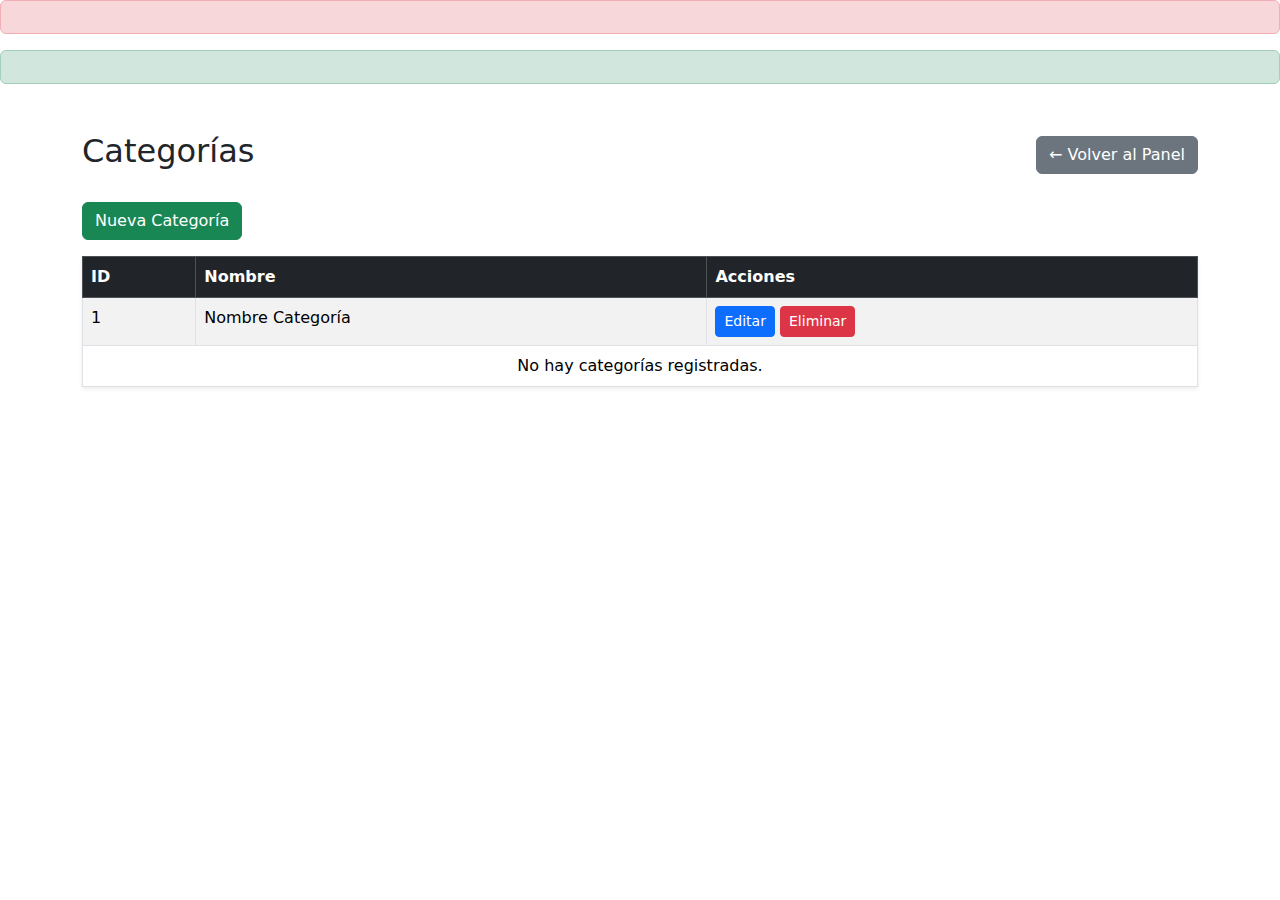
<file: src/main/resources/templates/admin/lista-categorias.html>
<!DOCTYPE html>
<html lang="es" xmlns:th="http://www.thymeleaf.org">
<head>
    <meta charset="UTF-8">
    <title>Categorías</title>
    <link href="https://cdn.jsdelivr.net/npm/bootstrap@5.3.0/dist/css/bootstrap.min.css" rel="stylesheet">
</head>
<body>
    <div th:if="${error}" class="alert alert-danger" th:text="${error}"></div>
    <div th:if="${success}" class="alert alert-success" th:text="${success}"></div>
    <div class="container mt-5">
        <div class="d-flex justify-content-between align-items-center mb-4">
            <h2>Categorías</h2>
            <a th:href="@{/admin/dashboard}" class="btn btn-secondary">← Volver al Panel</a>
        </div>

        <a th:href="@{/admin/categorias/nueva}" class="btn btn-success mb-3">Nueva Categoría</a>

        <table class="table table-bordered table-striped shadow-sm">
            <thead class="table-dark">
                <tr>
                    <th>ID</th>
                    <th>Nombre</th>
                    <th>Acciones</th>
                </tr>
            </thead>
            <tbody>
                <tr th:each="cat : ${categorias}">
                    <td th:text="${cat.id}">1</td>
                    <td th:text="${cat.nombre}">Nombre Categoría</td>
                    <td>
                        <a th:href="@{'/admin/categorias/editar/' + ${cat.id}}" class="btn btn-primary btn-sm">Editar</a>
                        <a th:href="@{'/admin/categorias/eliminar/' + ${cat.id}}" class="btn btn-danger btn-sm"
                        onclick="return confirm('¿Estás seguro de eliminar esta categoría?')">Eliminar</a>
                    </td>
                </tr>
                <tr th:if="${categorias.isEmpty()}">
                    <td colspan="3" class="text-center">No hay categorías registradas.</td>
                </tr>
            </tbody>
        </table>
    </div>
</body>
</html>
</file>
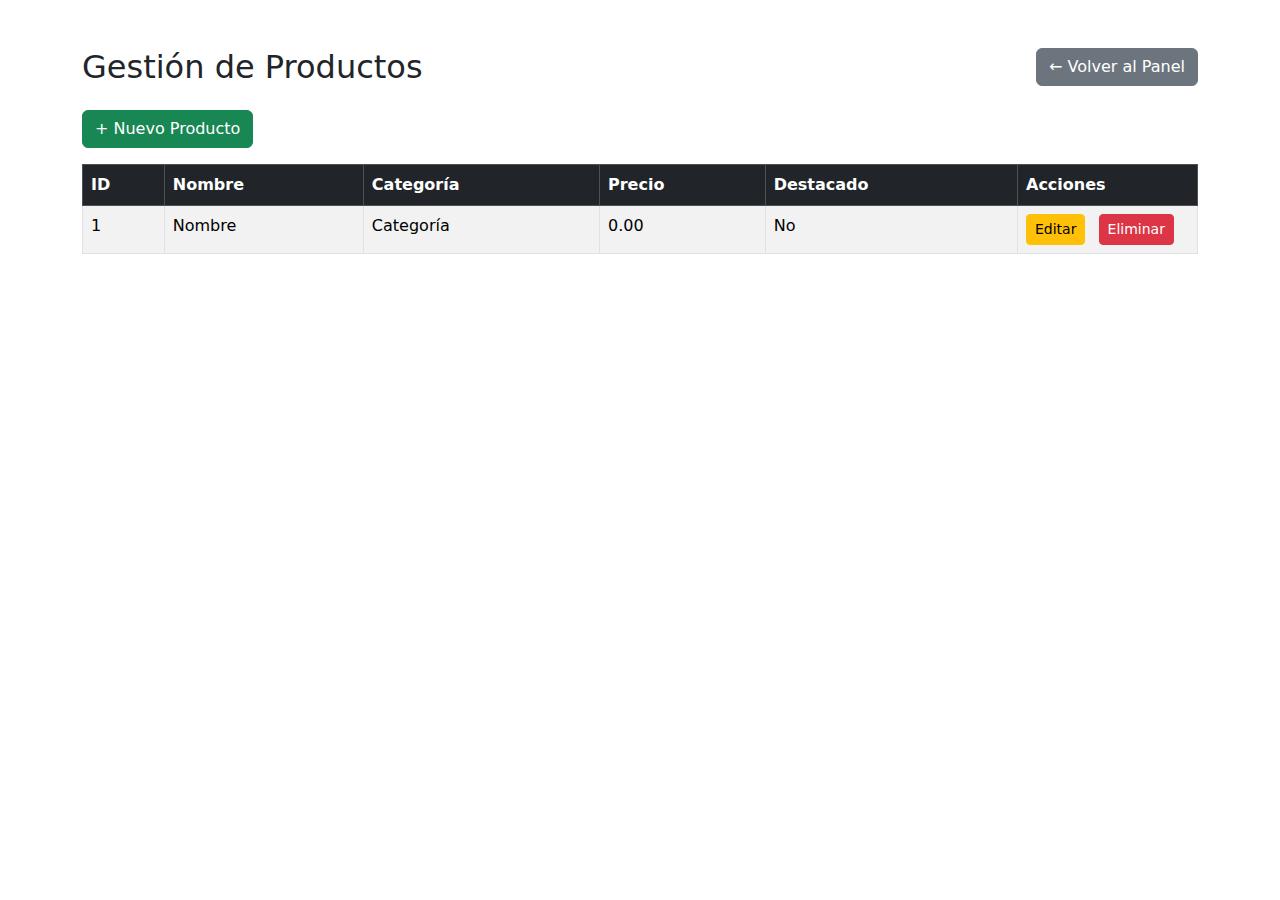
<file: src/main/resources/templates/admin/lista-productos.html>
<!DOCTYPE html>
<html lang="es" xmlns:th="http://www.thymeleaf.org">
<head>
    <meta charset="UTF-8">
    <title>Lista de Productos</title>
    <link href="https://cdn.jsdelivr.net/npm/bootstrap@5.3.0/dist/css/bootstrap.min.css" rel="stylesheet">
</head>
<body>
<div class="container mt-5">
    <div class="d-flex justify-content-between align-items-center mb-4">
        <h2 class="mb-0">Gestión de Productos</h2>
        <a th:href="@{/admin/dashboard}" class="btn btn-secondary">← Volver al Panel</a>
    </div>

    <a th:href="@{/admin/productos/nuevo}" class="btn btn-success mb-3">+ Nuevo Producto</a>

    <table class="table table-bordered table-striped">
        <thead class="table-dark">
            <tr>
                <th>ID</th>
                <th>Nombre</th>
                <th>Categoría</th>
                <th>Precio</th>
                <th>Destacado</th>
                <th style="width: 180px;">Acciones</th>
            </tr>
        </thead>
        <tbody>
            <tr th:each="prod : ${productos}">
                <td th:text="${prod.id}">1</td>
                <td th:text="${prod.nombre}">Nombre</td>
                <td th:text="${prod.categoria?.nombre}">Categoría</td>
                <td th:text="${'S/. ' + #numbers.formatDecimal(prod.precio, 1, 2)}">0.00</td>
                <td th:text="${prod.destacado ? 'Sí' : 'No'}">No</td>
                <td>
                    <a th:href="@{'/admin/productos/editar/' + ${prod.id}}" class="btn btn-warning btn-sm me-2">Editar</a>
                    <a th:href="@{'/admin/productos/eliminar/' + ${prod.id}}" class="btn btn-danger btn-sm"
                    onclick="return confirm('¿Estás seguro de eliminar este producto?')">Eliminar</a>
                </td>
            </tr>
        </tbody>
    </table>
</div>
</body>
</html>
</file>
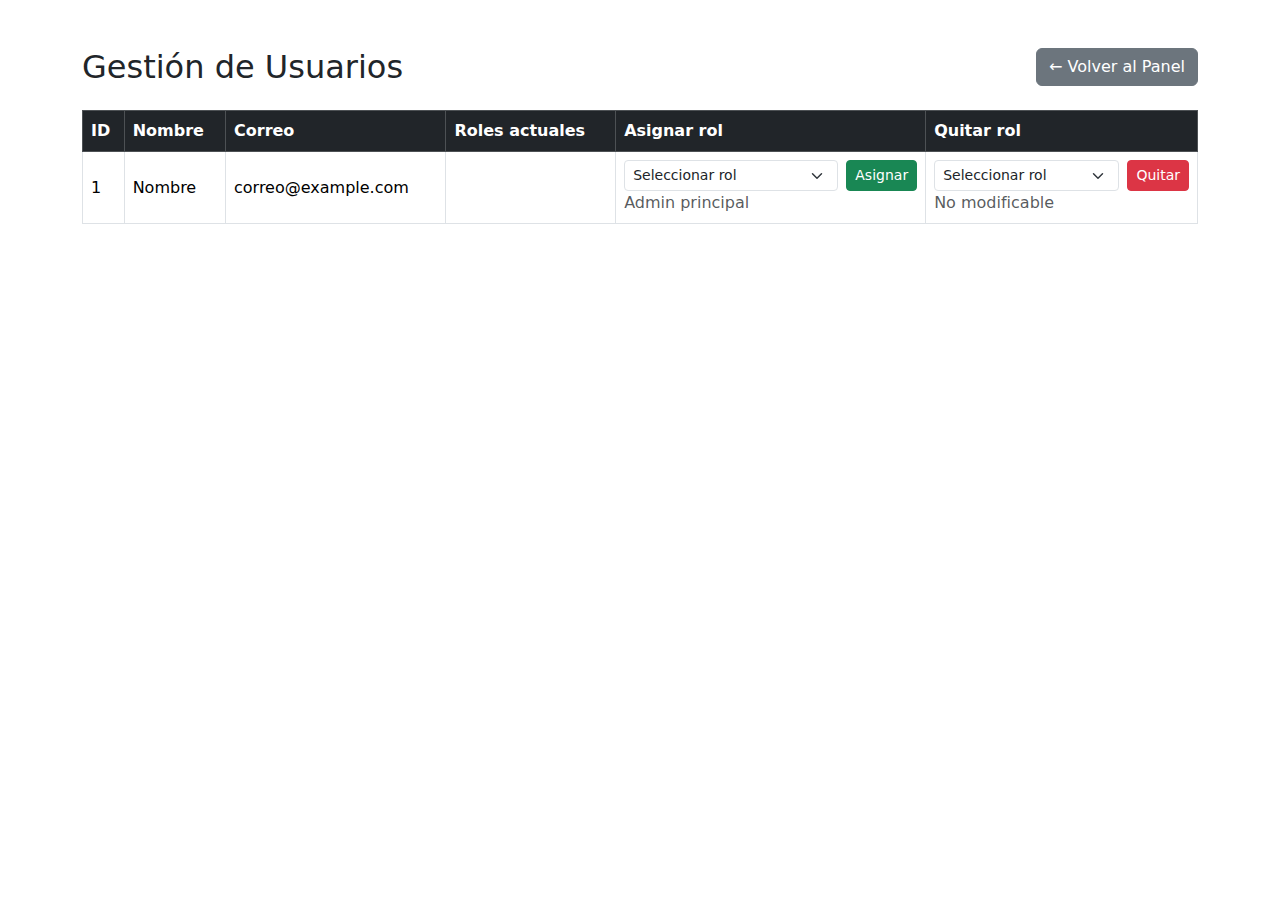
<file: src/main/resources/templates/admin/usuarios.html>
<!DOCTYPE html>
<html lang="es" xmlns:th="http://www.thymeleaf.org">
<head>
    <meta charset="UTF-8">
    <title>Gestión de Usuarios</title>
    <link href="https://cdn.jsdelivr.net/npm/bootstrap@5.3.0/dist/css/bootstrap.min.css" rel="stylesheet">
</head>
<body>
<div class="container mt-5">
    <div class="d-flex justify-content-between align-items-center mb-4">
        <h2 class="mb-0">Gestión de Usuarios</h2>
        <a th:href="@{/admin/dashboard}" class="btn btn-secondary">← Volver al Panel</a>
    </div>

    <table class="table table-bordered table-hover align-middle">
        <thead class="table-dark">
            <tr>
                <th>ID</th>
                <th>Nombre</th>
                <th>Correo</th>
                <th>Roles actuales</th>
                <th>Asignar rol</th>
                <th>Quitar rol</th>
            </tr>
        </thead>
        <tbody>
            <tr th:each="usuario : ${usuarios}">
                <td th:text="${usuario.id}">1</td>
                <td th:text="${usuario.nombre}">Nombre</td>
                <td th:text="${usuario.correo}">correo@example.com</td>

                <!-- Roles actuales -->
                <td>
                    <span class="badge text-bg-primary me-1"
                        th:each="rol : ${usuario.roles}" th:text="${rol}"></span>
                </td>

                <!-- Asignar rol -->
                <td>
                    <div th:if="${usuario.correo != 'admin@admin.com'}">
                        <form th:action="@{'/admin/usuarios/' + ${usuario.id} + '/asignar-rol'}" method="post" class="d-flex">
                            <select name="rol" class="form-select form-select-sm me-2" required>
                                <option value="" disabled selected>Seleccionar rol</option>
                                <option value="ROLE_USUARIO">ROL_USUARIO</option>
                                <option value="ROLE_TRABAJADOR">ROL_TRABAJADOR</option>
                                <option value="ROLE_ADMIN">ROL_ADMIN</option>
                            </select>
                            <button type="submit" class="btn btn-success btn-sm">Asignar</button>
                        </form>
                    </div>
                    <span th:if="${usuario.correo == 'admin@admin.com'}" class="text-muted">Admin principal</span>
                </td>

                <!-- Quitar rol -->
                <td>
                    <div th:if="${usuario.correo != 'admin@admin.com'}">
                        <form th:action="@{'/admin/usuarios/' + ${usuario.id} + '/remover-rol'}" method="post" class="d-flex">
                            <select name="rol" class="form-select form-select-sm me-2" required>
                                <option value="" disabled selected>Seleccionar rol</option>
                                <option th:each="rol : ${usuario.roles}"
                                        th:value="${rol}"
                                        th:text="${rol}"
                                        th:if="${rol != 'ROL_ADMIN'}"></option>
                            </select>
                            <button type="submit" class="btn btn-danger btn-sm">Quitar</button>
                        </form>
                    </div>
                    <span th:if="${usuario.correo == 'admin@admin.com'}" class="text-muted">No modificable</span>
                </td>
            </tr>
        </tbody>
    </table>
</div>
</body>
</html>
</file>
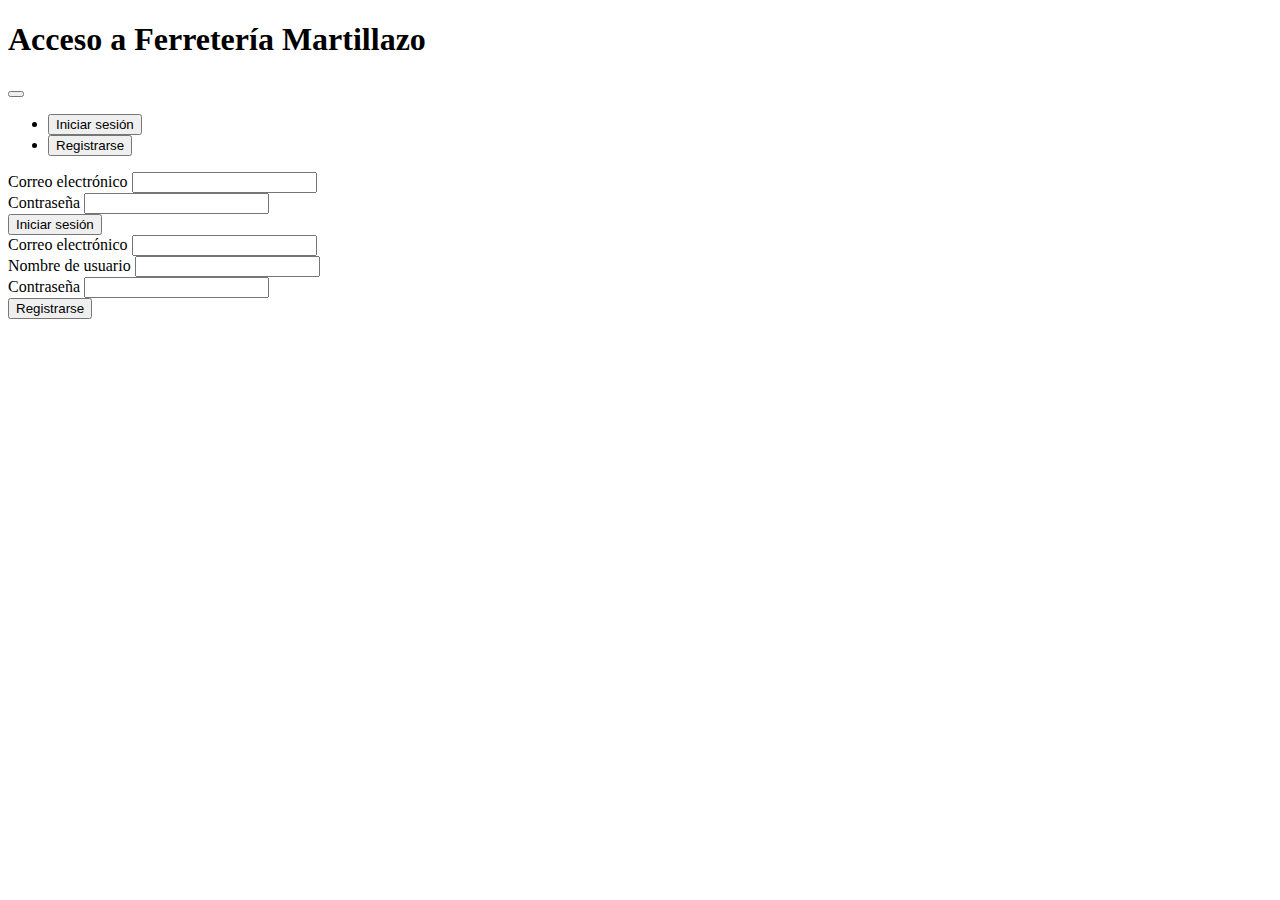
<file: src/main/resources/templates/fragments/login-register-modal.html>
<!DOCTYPE html>
<html lang="es" xmlns:th="http://www.thymeleaf.org">
<head>
    <meta charset="UTF-8">
    <title>Login/Register Fragment</title>
</head>
<body>

<div th:fragment="loginModalFragment">
    <div class="modal fade" id="loginModal" tabindex="-1" aria-labelledby="loginModalLabel" aria-hidden="true">
        <div class="modal-dialog">
            <div class="modal-content">

                <div class="modal-header">
                    <h1 class="modal-title fs-5" id="loginModalLabel">Acceso a Ferretería Martillazo</h1>
                    <button type="button" class="btn-close" data-bs-dismiss="modal" aria-label="Cerrar"></button>
                </div>

                <div class="modal-body">
                    <ul class="nav nav-tabs mb-3" id="myTab" role="tablist">
                        <li class="nav-item" role="presentation">
                            <button class="nav-link active" id="login-tab" data-bs-toggle="tab" data-bs-target="#login-tab-pane" type="button" role="tab" aria-controls="login-tab-pane" aria-selected="true">Iniciar sesión</button>
                        </li>
                        <li class="nav-item" role="presentation">
                            <button class="nav-link" id="register-tab" data-bs-toggle="tab" data-bs-target="#register-tab-pane" type="button" role="tab" aria-controls="register-tab-pane" aria-selected="false">Registrarse</button>
                        </li>
                    </ul>

                    <div class="tab-content" id="myTabContent">
                        <!-- LOGIN -->
                        <div class="tab-pane fade show active" id="login-tab-pane" role="tabpanel" aria-labelledby="login-tab" tabindex="0">
                            <form th:action="@{/login}" method="post">
                                <div class="mb-3">
                                    <label for="loginEmail" class="form-label">Correo electrónico</label>
                                    <input type="email" class="form-control" id="loginEmail" name="username" required>
                                </div>
                                <div class="mb-3">
                                    <label for="loginPassword" class="form-label">Contraseña</label>
                                    <input type="password" class="form-control" id="loginPassword" name="password" required>
                                </div>
                                <button type="submit" class="btn btn-primary w-100">Iniciar sesión</button>
                            </form>
                        </div>

                        <!-- REGISTRO -->
                        <div class="tab-pane fade" id="register-tab-pane" role="tabpanel" aria-labelledby="register-tab" tabindex="0">
                            <form th:action="@{/register}" method="post" th:object="${usuario}">
                                <div class="mb-3">
                                    <label for="registerEmail" class="form-label">Correo electrónico</label>
                                    <input type="email" th:field="*{correo}" class="form-control" required>
                                </div>
                                <div class="mb-3">
                                    <label for="registerUsername" class="form-label">Nombre de usuario</label>
                                    <input type="text" th:field="*{nombre}" class="form-control" required>
                                </div>
                                <div class="mb-3">
                                    <label for="registerPassword" class="form-label">Contraseña</label>
                                    <input type="password" th:field="*{contraseña}" class="form-control" required minlength="6">
                                </div>
                                <button type="submit" class="btn btn-success w-100">Registrarse</button>
                            </form>
                        </div>
                    </div>
                </div>
            </div>
        </div>
    </div>
</div>

</body>
</html>
</file>
